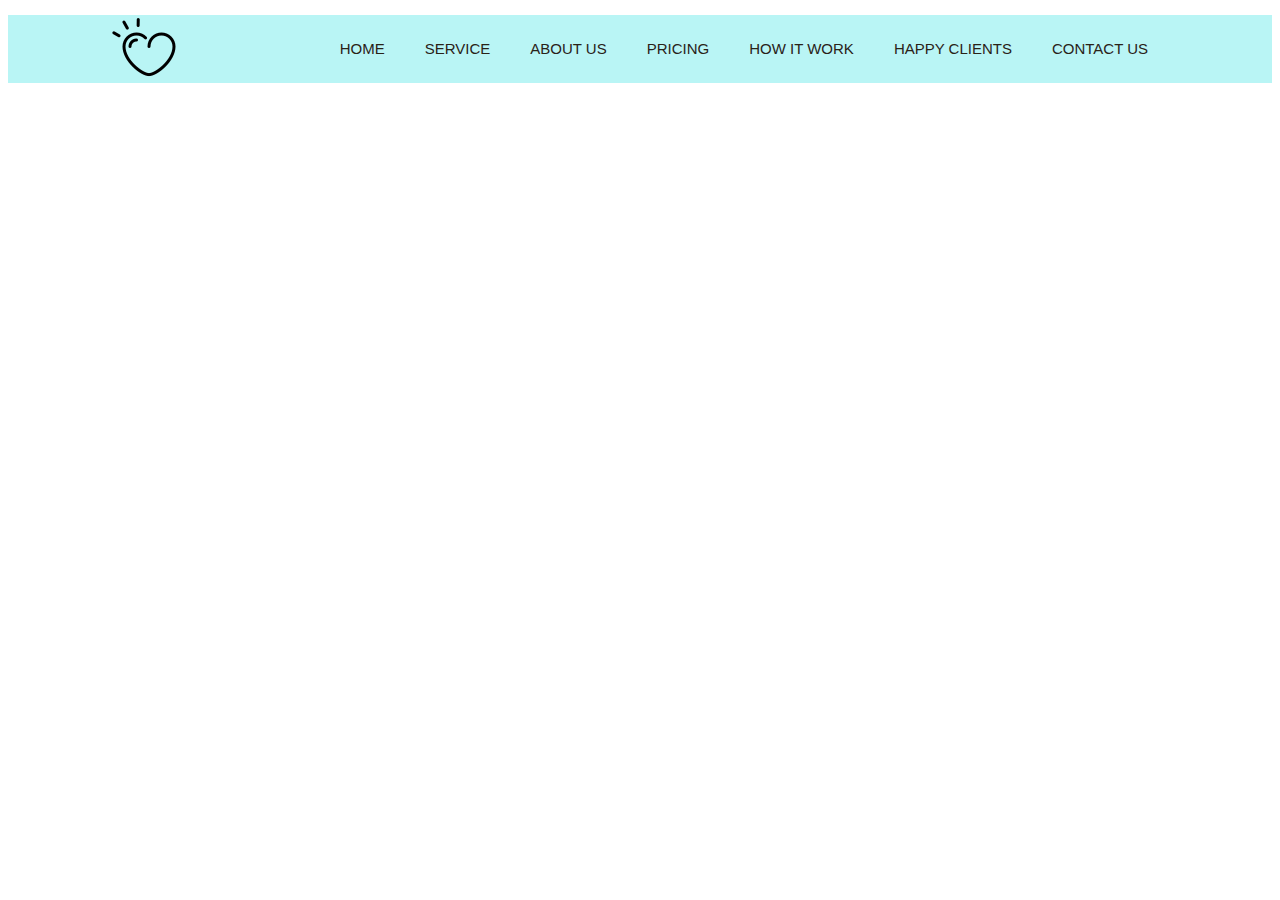
<file: project_01/index.html>
<!DOCTYPE html>
<html lang="en">

<head>
  <meta charset="UTF-8">
  <meta http-equiv="X-UA-Compatible" content="IE=edge">
  <meta name="viewport" content="width=device-width, initial-scale=1.0">
  <link rel="stylesheet" href="css/font-awesome.min.css">
  <link rel="stylesheet" href="css/style.css">
  <title>Document</title>
</head>

<body>
  <div class="box">
    <div class="container">
      <div class="box_inner">
        <div class="logo"> <img src="img/icons8-сердце-с-линиями-64.png" alt=""></div>
        <ul class="nav">
          <li><a href="#">Home</a></li>
          <li><a href="#">Service</a></li>
          <li><a href="#">About us</a></li>
          <li><a href="#">Pricing</a></li>
          <li><a href="#">How it work</a></li>
          <li><a href="#">Happy Clients</a></li>
          <li><a href="#">Contact us</a></li>
        </ul>
      </div>
    </div>
  </div>

</body>

</html>
</file>
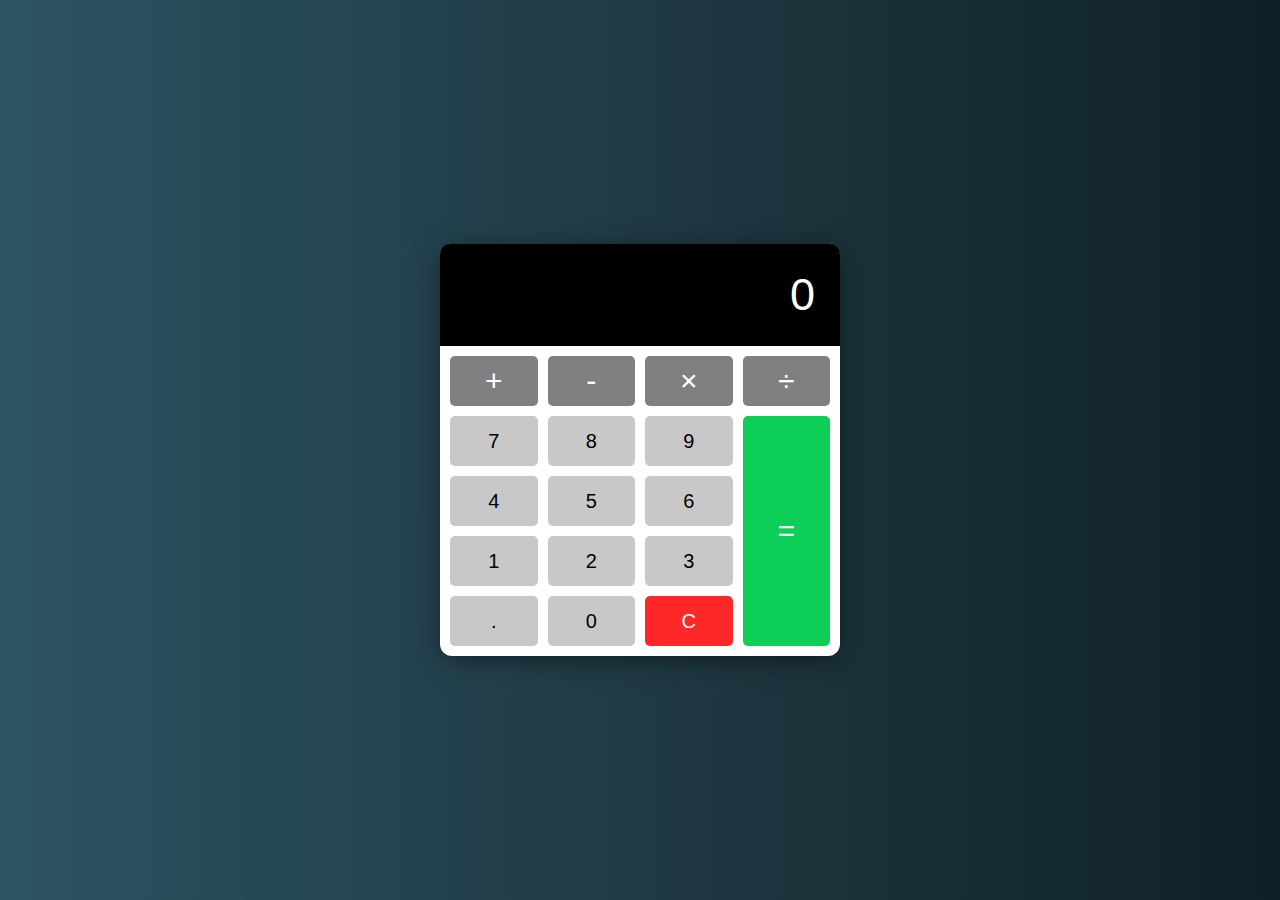
<file: project_07_Calculator/index.html>
<!DOCTYPE html>
<html lang="en">
<head>
    <meta charset="UTF-8">
    <meta name="viewport" content="width=device-width, initial-scale=1.0">
    <title>Calculator</title>
    <link rel="icon" type="image/png" href="favicon.png">
    <link rel="stylesheet" href="style.css">
</head>
<body>
    <!-- Calculator -->
    <div class="calculator">
        <!-- Display -->
        <div class="calculator-display">
            <h1>0</h1>
        </div>
        <!-- Buttons -->
        <div class="calculator-buttons">
            <button class="operator" value="+">+</button>
            <button class="operator" value="-">-</button>
            <button class="operator" value="*">×</button>
            <button class="operator" value="/">÷</button>
            <button value="7">7</button>
            <button value="8">8</button>
            <button value="9">9</button>
            <button value="4">4</button>
            <button value="5">5</button>
            <button value="6">6</button>
            <button value="1">1</button>
            <button value="2">2</button>
            <button value="3">3</button>
            <button class="decimal" value=".">.</button>
            <button value="0">0</button>
            <button class="clear" id="clear-btn">C</button>
            <button class="equal-sign operator" value="=">=</button>
        </div>
    </div>
    <!-- Script -->
    <script src="script.js"></script>
</body>
</html>
</file>
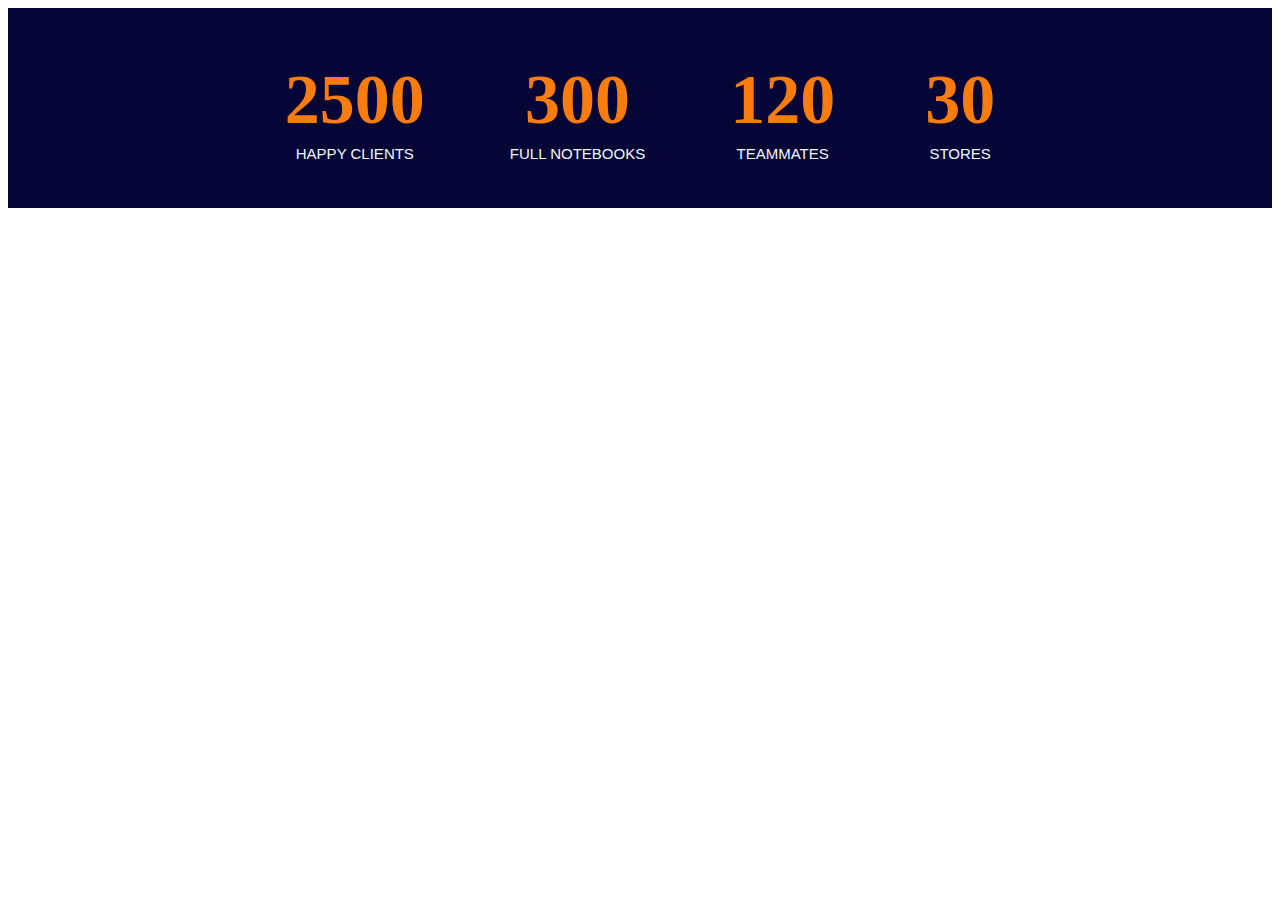
<file: project_02/iindex.html>
<!DOCTYPE html>
<html lang="en">

<head>
    <meta charset="UTF-8">
    <meta http-equiv="X-UA-Compatible" content="IE=edge">
    <meta name="viewport" content="width=device-width, initial-scale=1.0">
    <title>Document</title>
    <link rel="stylesheet" href="css/style.css">
</head>

<body>
    <div class="box">
        <div class="container">
            <div class="box_inner">
                <div class="innet">
                    <div class="number">2500</div>
                    <div class="text">Happy clients</div>
                </div>
                <div class="innet">
                    <div class="number">300</div>
                    <div class="text">full notebooks</div>
                </div>
                <div class="innet">
                    <div class="number">120</div>
                    <div class="text">teammates</div>
                </div>
                <div class="innet">
                    <div class="number">30</div>
                    <div class="text">stores</div>
                </div>
            </div>
        </div>
    </div>
</body>

</html>
</file>
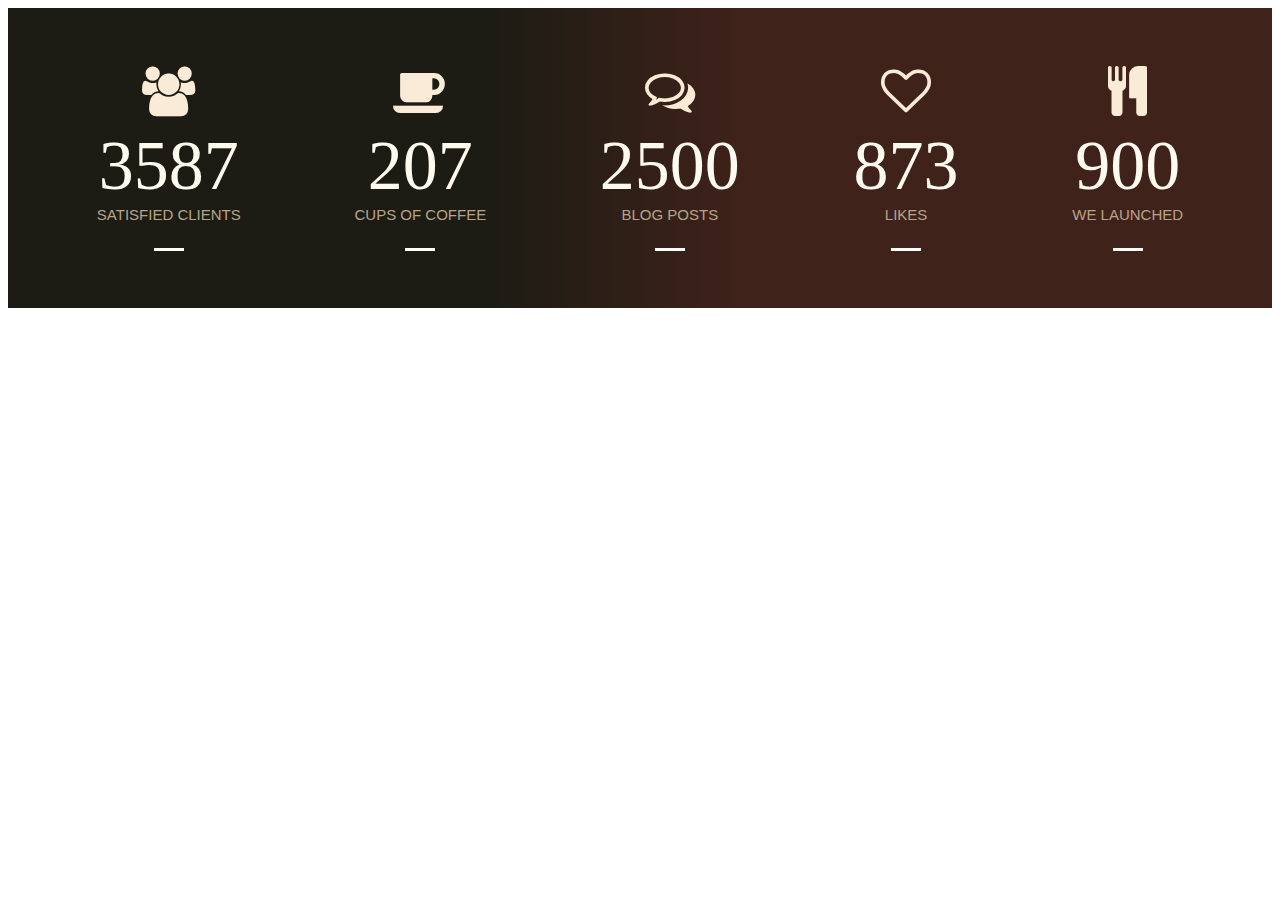
<file: project_03/pro.html>
<!DOCTYPE html>
<html lang="en">
<head>
    <meta charset="UTF-8">
    <meta http-equiv="X-UA-Compatible" content="IE=edge">
    <meta name="viewport" content="width=device-width, initial-scale=1.0">
    <link rel="stylesheet" href="css/font-awesome.min.css">
    <link rel="stylesheet" href="css/style.css">
    <title>Document</title>
</head>
<body>
    <div class="box">
        <div class="container">
            <div class="box_inner">
                <div class="inner">
                    <i class="fa fa-users" aria-hidden="true"></i>
                    <div class="number">3587</div>
                    <div class="text">Satisfied clients</div>
                    <div class="line"></div>
                </div>
                <div class="inner">
                    <i class="fa fa-coffee" aria-hidden="true"></i>
                    <div class="number">207</div>
                    <div class="text">Cups of coffee</div>
                    <div class="line"></div>
                </div>
                <div class="inner">
                    <i class="fa fa-comments-o" aria-hidden="true"></i>
                    <div class="number">2500</div>
                    <div class="text">Blog posts</div>
                    <div class="line"></div>
                </div>
                <div class="inner">
                    <i class="fa fa-heart-o" aria-hidden="true"></i>
                    <div class="number">873</div>
                    <div class="text">Likes</div>
                    <div class="line"></div>
                </div>
                <div class="inner">
                    <i class="fa fa-cutlery" aria-hidden="true"></i>
                    <div class="number">900</div>
                    <div class="text">We launched</div>
                    <div class="line"></div>
                </div>
            </div>
        </div>
    </div>
</body>
</html>
</file>
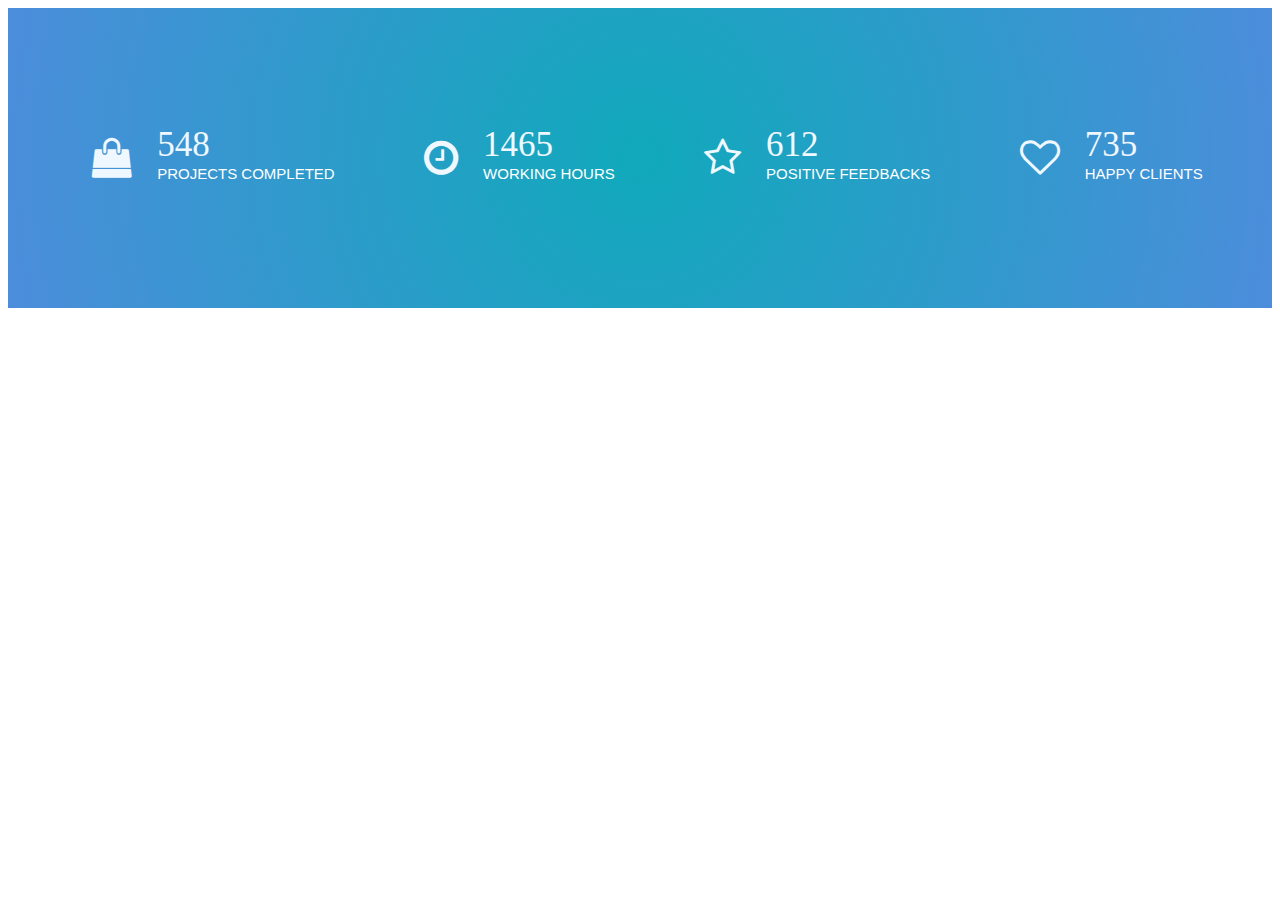
<file: project_04/project4.html>
<!DOCTYPE html>
<html lang="en">

<head>
    <meta charset="UTF-8">
    <meta http-equiv="X-UA-Compatible" content="IE=edge">
    <meta name="viewport" content="width=device-width, initial-scale=1.0">
    <link rel="stylesheet" href="css/font-awesome.min.css">
    <link rel="stylesheet" href="css/style.css">
    <title>Document</title>
</head>

<body>
    <div class="content">
        <div class="container">
            <div class="content_inside">
                <div class="parent">

                    <div class="parent_icon">
                        <i class="fa fa-shopping-bag" aria-hidden="true"></i>
                    </div>
                    
                    <div class="parent_tema">
                        <div class="number">548</div>
                        <div class="text">Projects completed</div>
                    </div>
                   
                </div>

                <div class="parent">
                    <div class="parent_icon">
                        <i class="fa fa-clock-o" aria-hidden="true"></i>
                    </div>

                    <div class="parent_tema">
                        <div class="number">1465</div>
                        <div class="text">Working hours</div>
                    </div>
                    
                </div>

                <div class="parent">
                    <div class="parent_icon">
                        <i class="fa fa-star-o" aria-hidden="true"></i>
                    </div>

                    <div class="parent_tema">
                        <div class="number">612</div>
                        <div class="text">positive feedbacks</div>

                    </div>
                  
                </div>

                <div class="parent">
                    <div class="parent_icon">
                        <i class="fa fa-heart-o" aria-hidden="true"></i>
                    </div>
                    
                    <div class="parent_tema">
                        <div class="number">735</div>
                        <div class="text">happy clients</div>
                    </div>
                   
                </div>

            </div>
        </div>
    </div>
    </div>
</body>

</html>
</file>
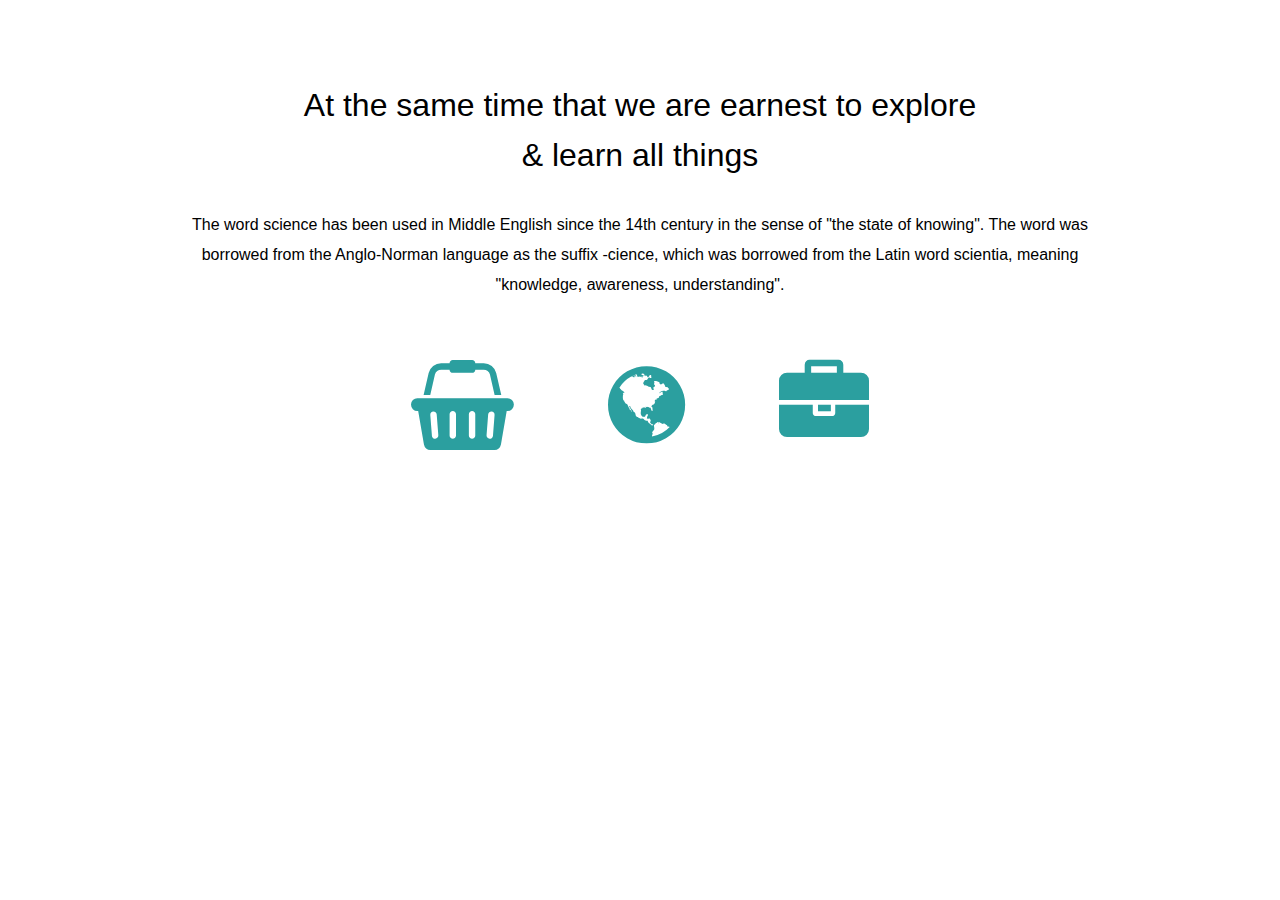
<file: project_05/content.html>
<!DOCTYPE html>
<html lang="en">

<head>
    <meta charset="UTF-8">
    <meta http-equiv="X-UA-Compatible" content="IE=edge">
    <meta name="viewport" content="width=device-width, initial-scale=1.0">
    <link rel="stylesheet" href="css/font-awesome.min.css">
    <link rel="stylesheet" href="css/style.css">
    <title>Content_plus</title>
</head>

<body>
    <div class="box">
        <div class="container">
            <div class="box_inner">
                <h1 class="caption">At the same time that we are earnest to explore & learn all things</h1>

                <div class="text">The word science has been used in Middle English since the 14th century in the sense
                    of "the state of knowing".
                    The word was borrowed from the Anglo-Norman language as the suffix -cience, which was borrowed from
                    the Latin
                    word scientia, meaning "knowledge, awareness, understanding".</div>

                <div class="content_img">

                    <i class="fa fa-shopping-basket" aria-hidden="true"></i>

                    <i class="fa fa-globe" aria-hidden="true"></i>

                    <i class="fa fa-briefcase" aria-hidden="true"></i>

                </div>
            </div>
        </div>
    </div>


</body>

</html>
</file>
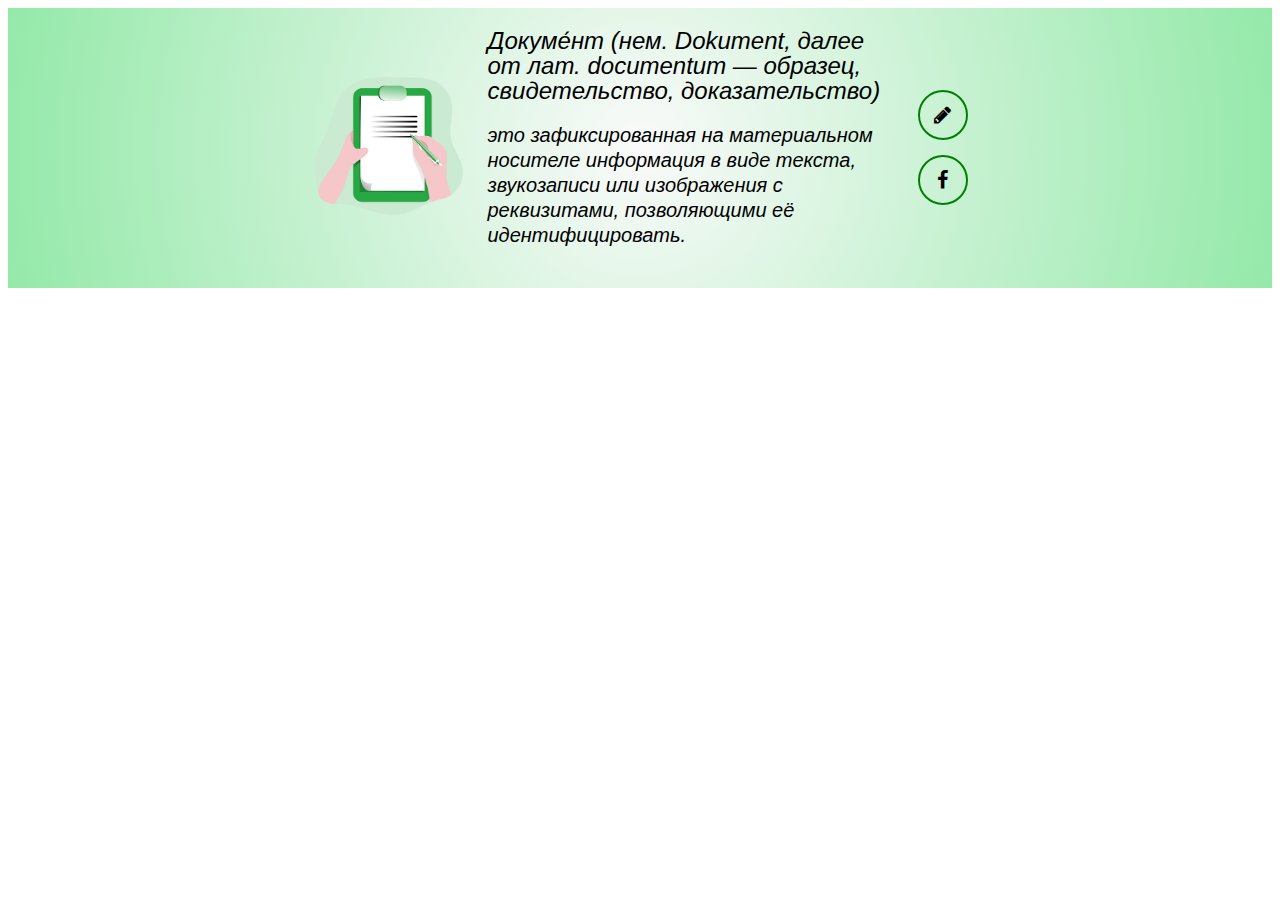
<file: project_06/my project.html>
<!DOCTYPE html>
<html>
<head>
    <meta charset="UTF-8">
    <meta name="viewport" content="width=device-width, initial-scale=1.0">
    <title>Мой сайт</title>
    <link rel="stylesheet" href="css/font-awesome.min.css">
    <link rel="stylesheet" href="css/style.css">
</head>
<body>

    <div class="box">
        <div class="container">
            <div class="box__inner">
                <div class="img">
                    <img src="img/Оформить-полис-от-COVID-19.png" alt="">
                </div>
                <div class="content">
                    <h2>Докуме́нт (нем. Dokument, далее от лат. documentum — образец, свидетельство, доказательство)</h2>
                    <p>это зафиксированная на материальном носителе информация в виде текста, звукозаписи или изображения с реквизитами, позволяющими её идентифицировать.</p> 
                </div>
                <div class="icons">
                    <div><i class="fa fa-pencil" aria-hidden="true"></i></div>
                    <div><i class="fa fa-facebook" aria-hidden="true"></i></div>
                </div>
            </div>
        </div>
    </div>

</body>
</html>
</file>
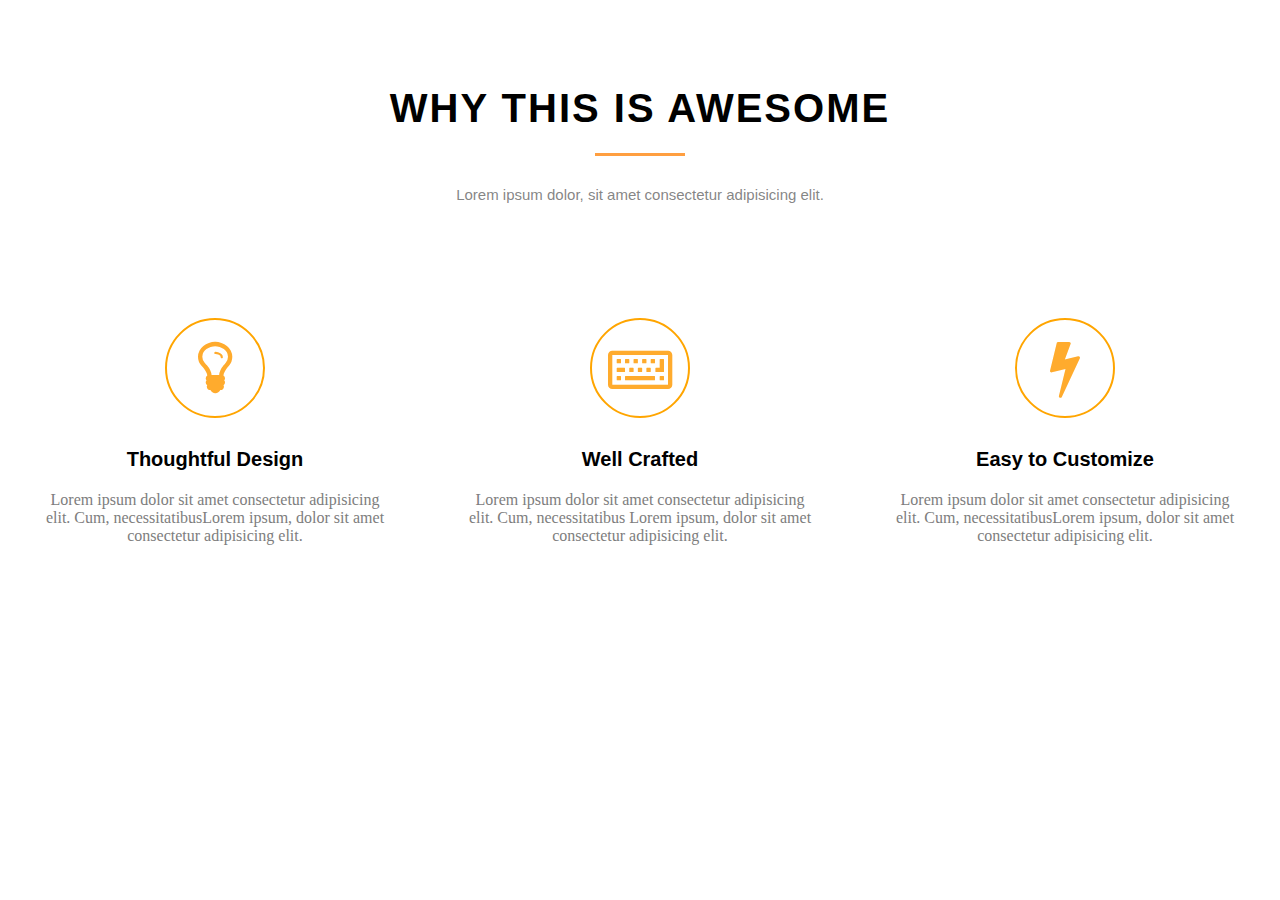
<file: project_09/my lesson.html>
<!DOCTYPE html>
<html lang="en">

<head>
    <meta charset="UTF-8">
    <meta http-equiv="X-UA-Compatible" content="IE=edge">
    <meta name="viewport" content="width=device-width, initial-scale=1.0">
    <link rel="stylesheet" href="css/font-awesome.min.css">
    <link rel="stylesheet" href="css/style.css">
    <title>Document</title>
</head>

<body>
    <div class="team">
        <div class="container">
            <div class="team__inner">
                <h2 class="team__title">Why this is awesome</h2>
                <div class="team__line"></div>
                <p class="team__text">Lorem ipsum dolor, sit amet consectetur adipisicing elit.</p>
            </div>
            <div class="cards">
                <div class="item">

                    <div class="icons">
                        <a href="#">
                            <i class="fa fa-lightbulb-o" aria-hidden="true"></i>
                        </a>
                    </div>
                    <h3 class="item_title">Thoughtful Design</h3>
                    <p class="item__text">Lorem ipsum dolor sit amet consectetur adipisicing elit. Cum, necessitatibusLorem ipsum, dolor sit amet consectetur adipisicing elit.</p>
                </div>

                <div class="item">
                    <div class="icons">
                        <a href="#">
                            <i class="fa fa-keyboard-o" aria-hidden="true"></i>
                        </a>
                    </div>
                    <h3 class="item_title">Well Crafted</h3>
                    <p class="item__text">Lorem ipsum dolor sit amet consectetur adipisicing elit. Cum, necessitatibus Lorem ipsum, dolor sit amet consectetur adipisicing elit.</p>
                </div>

                <div class="item">
                    <div class="icons">
                        <a href="#">
                            <i class="fa fa-bolt" aria-hidden="true"></i>
                        </a>
                    </div>
                    <h3 class="item_title">Easy to Customize</h3>
                    <p class="item__text">Lorem ipsum dolor sit amet consectetur adipisicing elit. Cum, necessitatibusLorem ipsum, dolor sit amet consectetur adipisicing elit.</p>
                </div>

            </div>
        </div>
    </div>
    </div>
</body>

</html>
</file>
<file: project_01/css/style.css>
* {
  box-sizing: border-box;
  font-family: sans-serif;
}

.box {
  background-color: rgb(185, 245, 245);
}

.container {
  width: 1200px;
  margin: 0 auto;
}

.box_inner {
  margin: 15px 0px;
  display: flex;
  justify-content: space-around;
  align-items: center;

}

.nav {
  display: flex;
  list-style: none;
  margin: 0;
  padding: 0;
}

.nav li a {
text-decoration: none;
text-transform: uppercase;
padding: 15px 20px;
border-radius: 15px;
color: rgb(42, 34, 24);
font-size: 15px;
}

.nav li a:hover {
  color: antiquewhite;
  background-color: rgb(254, 183, 17);
}
</file>
<file: project_07_Calculator/style.css>
html {
  box-sizing: border-box;
}

body {
  margin: 0;
  min-height: 100vh;
  display: flex;
  justify-content: center;
  align-items: center;
  background: whitesmoke;
  background: linear-gradient(to right, #2c5364, #203a43, #0f2027);
}

.calculator {
  background: white;
  width: 400px;
  border-radius: 12px;
  box-shadow: 0 5px 30px -5px rgba(0, 0, 0, 0.6);
}

/* Display */
.calculator-display {
  background: black;
  color: white;
  margin: 0;
  display: flex;
  align-items: center;
  justify-content: flex-end;
  border-radius: 10px 10px 0 0;
  max-width: 100%;
}

.calculator-display h1 {
  margin: 0;
  padding: 25px;
  font-size: 45px;
  font-family: "Lucida Console", sans-serif;
  font-weight: 100;
  overflow-x: auto;
}

/* Custom Scrollbar */
::-webkit-scrollbar {
  width: 5px;
}

::-webkit-scrollbar-track {
  background: #f1f1f1;
}

::-webkit-scrollbar-thumb {
  background: #888;
}

::-webkit-scrollbar-thumb:hover {
  background: #555;
}

/* Buttons */
.calculator-buttons {
  display: grid;
  grid-gap: 10px;
  grid-template-columns: repeat(4, 1fr);
  padding: 10px;
}

button {
  min-height: 50px;
  font-size: 20px;
  font-weight: 100;
  border: none;
  background: rgb(200, 200, 200);
  border-radius: 5px;
  cursor: pointer;
}

button:hover {
  filter: brightness(110%);
}

button:active {
  transform: translateY(1px);
}

button:focus {
  outline: none;
}

.operator {
  background: grey;
  color: white;
  font-size: 30px;
}

.clear {
  background: rgb(255, 40, 40);
  color: white;
}

.clear:hover {
  filter: brightness(90%);
}

.equal-sign {
  grid-column: -2;
  grid-row: 2 / span 4;
  background: rgb(13, 206, 87);
}

/* Media Query: Large Smartphone (Vertical) */
@media screen and (max-width: 600px) {
  .calculator {
    width: 95%;
  }
}
</file>
<file: project_02/css/style.css>
* {
    box-sizing: border-box;
}

.box {
    background-color: rgb(6, 6, 54);
}

.container {
    width: 1200px;
    margin: 0 auto;
}

.box_inner {
    display: flex;
    justify-content: center;
    align-items: center;
    height: 200px;
}

.innet {
    margin: 20px 0px; 
    padding: 40px; 
    text-align: center;
}

.number {
font-size: 70px;
font-weight: 900;
padding: 5px;
color: rgb(250, 124, 13);
}


.text {
    color: aliceblue;
    font-size: 15px;
    text-transform: uppercase;
    font-family: 'Gill Sans', 'Gill Sans MT', Calibri, 'Trebuchet MS', sans-serif;
}
</file>
<file: project_03/css/style.css>
* {
    box-sizing: border-box;
}

.box {
    background: rgb(25,25,17);
    background: linear-gradient(90deg, rgba(25,25,17,0.9893091025472689) 38%, rgba(46,14,5,0.9164799708946079) 58%);
}

.container {
    width: 1200px;
    margin: 0 auto;
}

.box_inner {
    height: 300px;
    display: flex;
    justify-content: space-around;
    align-items: center;
}

.inner {
    text-align: center;
}


.number {
    color: rgb(255, 250, 240);
    padding-top: 10px;
    font-size: 70px;
}
.text {
    color: rgb(183, 164, 137);
    font-family: sans-serif;
    font-size: 15px;
    margin-bottom: 25px;
    text-transform: uppercase;
}

.line {
width: 30px;
height: 3px;
background-color: #fff;
margin: 0 auto;

}

i.fa {
color: antiquewhite;
font-size: 50px;
}
</file>
<file: project_04/css/style.css>
* {
    box-sizing: border-box;
}

.container {
    width: 1200px;
    margin: 0 auto;
}

.content {
    background: rgb(16,169,187);
background: radial-gradient(circle, rgba(16,169,187,1) 0%, rgba(76,141,219,1) 100%);
}

.content_inside {
    height: 300px;
    display: flex;
    justify-content: space-around;
    align-items: center;
}

.parent {
    display: flex;
    text-align: center;
    align-items: center;
}

.parent_icon {
    padding-left: 15px; 
}

.parent_tema {
    padding-left: 25px;
    text-align: left;
}
.number {
    color: aliceblue;
    padding-top: 15px;
    font-size: 35px;
}
.text {
    color: rgb(255, 255, 255);
    font-size: 15px;
    font-family: sans-serif;
    text-transform: uppercase;
    margin-bottom: 25px;
}

i.fa {
    font-size: 40px;
    color: aliceblue;
}
</file>
<file: project_05/css/style.css>
* {
    box-sizing: border-box;
    font-family: Arial, Helvetica, sans-serif;
}

.container {
    width: 1170px;
    margin: 0 auto;
}

.box_inner {
    text-align: center;
}

.caption {
   max-width: 700px;
   margin: 80px auto 30px;
   font-weight: 100;
   line-height: 50px;
}

.text {
max-width: 900px;
margin: 0 auto 60px;
line-height: 30px;
}


.content_img i.fa {
color: rgb(43, 159, 159);
font-size: 90px;
margin: 0 45px;
}
</file>
<file: project_06/css/style.css>
* {
    box-sizing: border-box;
   font-family: 'Segoe UI', Tahoma, Geneva, Verdana, sans-serif;
}

.container {
    width: 1170px;
    margin: 0 auto;
}

.box {
    background: rgb(250,250,250);
    background: radial-gradient(circle, rgba(250,250,250,1) 0%, rgba(148,233,169,1) 100%); 
}


.box__inner {
    display: flex;
    justify-content: center;
    align-items: center;
}

img {
    width: 150px;
}

h2, p {
    font-weight: 200;
    line-height: 25px;
    font-style: oblique;
}


.content {
    max-width: 400px;
    margin-right: 30px;
    margin-left: 25px;
}

.icons > div {
    height: 50px;
    width: 50px;
    border-radius: 50%;
    display: flex;
    justify-content: center;
    align-items: center;
    border: 2px green solid;
    margin: 15px 0;
    font-size: 20px;
    background-color: transparent;
    cursor: pointer;
}

.icons > div:hover {
    color: aliceblue;
    background-color: rgb(130, 233, 57);
}

p {
    font-size: 20px;
    padding-bottom: 20px;
}
</file>
<file: project_09/css/style.css>
@font-face {
    font-family: Gotham;
    src: url(../fonts/Gotham\ Bold.otf);
}

@font-face {
    font-family: Proxima;
    src: url(../fonts/proximanova-regular.otf);
}

body {
    margin: 0;
}

* {
    box-sizing: border-box;
}

.container {
    width: 1200px;
    margin: 0 auto;
}

.team__inner {
    text-align: center;
}

.team__title {
    padding-top: 50px;
    text-transform: uppercase;
    font-size: 40px;
    line-height: 50px;
    letter-spacing: 2px;
    font-family: 'Segoe UI', Tahoma, Geneva, Verdana, sans-serif;
    font-weight: 600;
    margin-bottom: 20px;;
}

.team__line {
    height: 3px;
    width: 90px;
    background-color: rgb(255, 159, 64);
    margin: 0 auto;
}

.team__text {
    padding-top: 15px;
    color: rgba(117, 117, 117, 0.889);
    font-size: 15px;
    font-family: 'Lucida Sans', 'Lucida Sans Regular', 'Lucida Grande', 'Lucida Sans Unicode', Geneva, Verdana, sans-serif;
}


.cards {
    display: flex;
    justify-content: space-between;
    padding-top: 100px;
}


.icons > a {
    width: 100px;
    height: 100px;
    color: rgb(255, 171, 45);
    font-size: 60px;
    border: 2px orange solid;
    border-radius: 50%;
    display: flex;
    justify-content: center;
    align-items: center;
    cursor: pointer;
    margin: 0 auto;
    background-color: transparent;
    text-decoration: none;
}

.icons > a:hover {
    background-color: orange;
    color: aliceblue;
}

.item {
    max-width: 350px;
    text-align: center;
    
}

.item_title {
    font-size: 20px;
    padding-top: 10px;
    font-family: 'Lucida Sans', 'Lucida Sans Regular', 'Lucida Grande', 'Lucida Sans Unicode', Geneva, Verdana, sans-serif;
}

.item__text {
    color: rgb(125, 125, 125);
}
</file>
